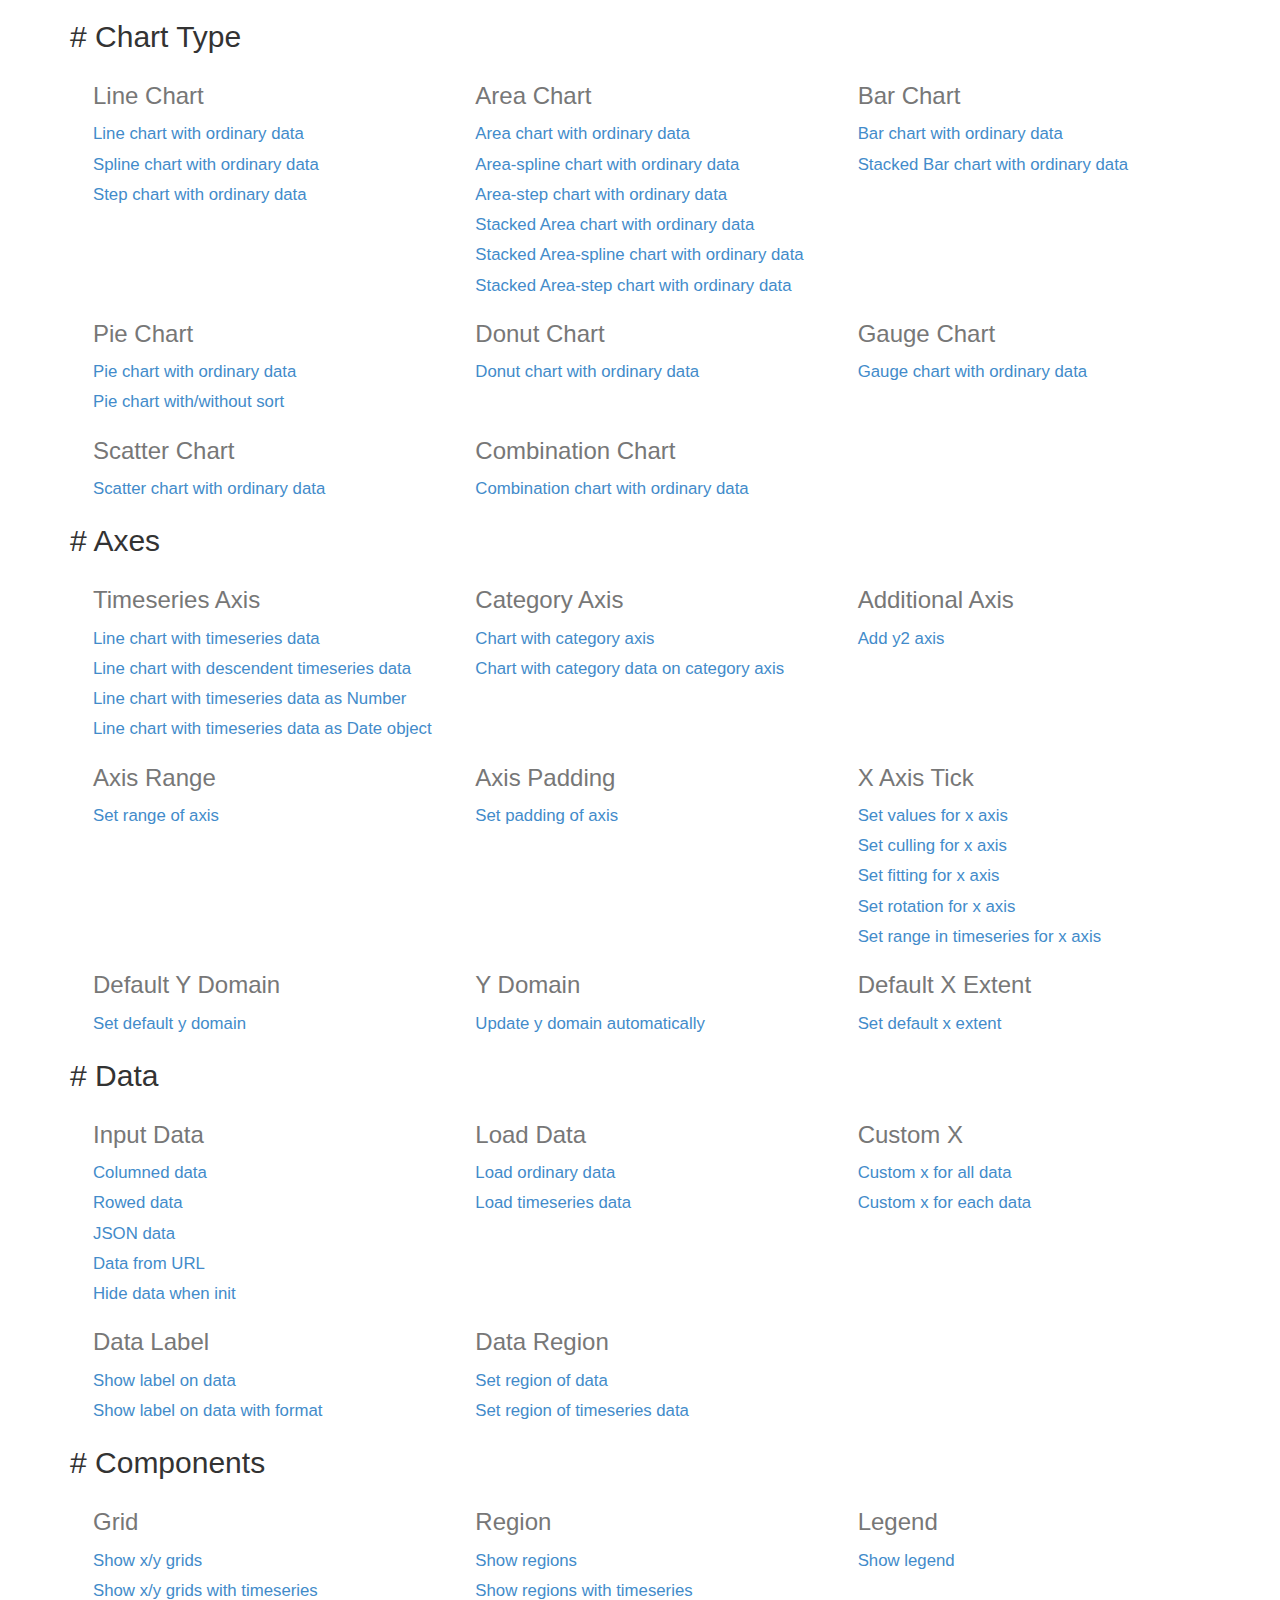
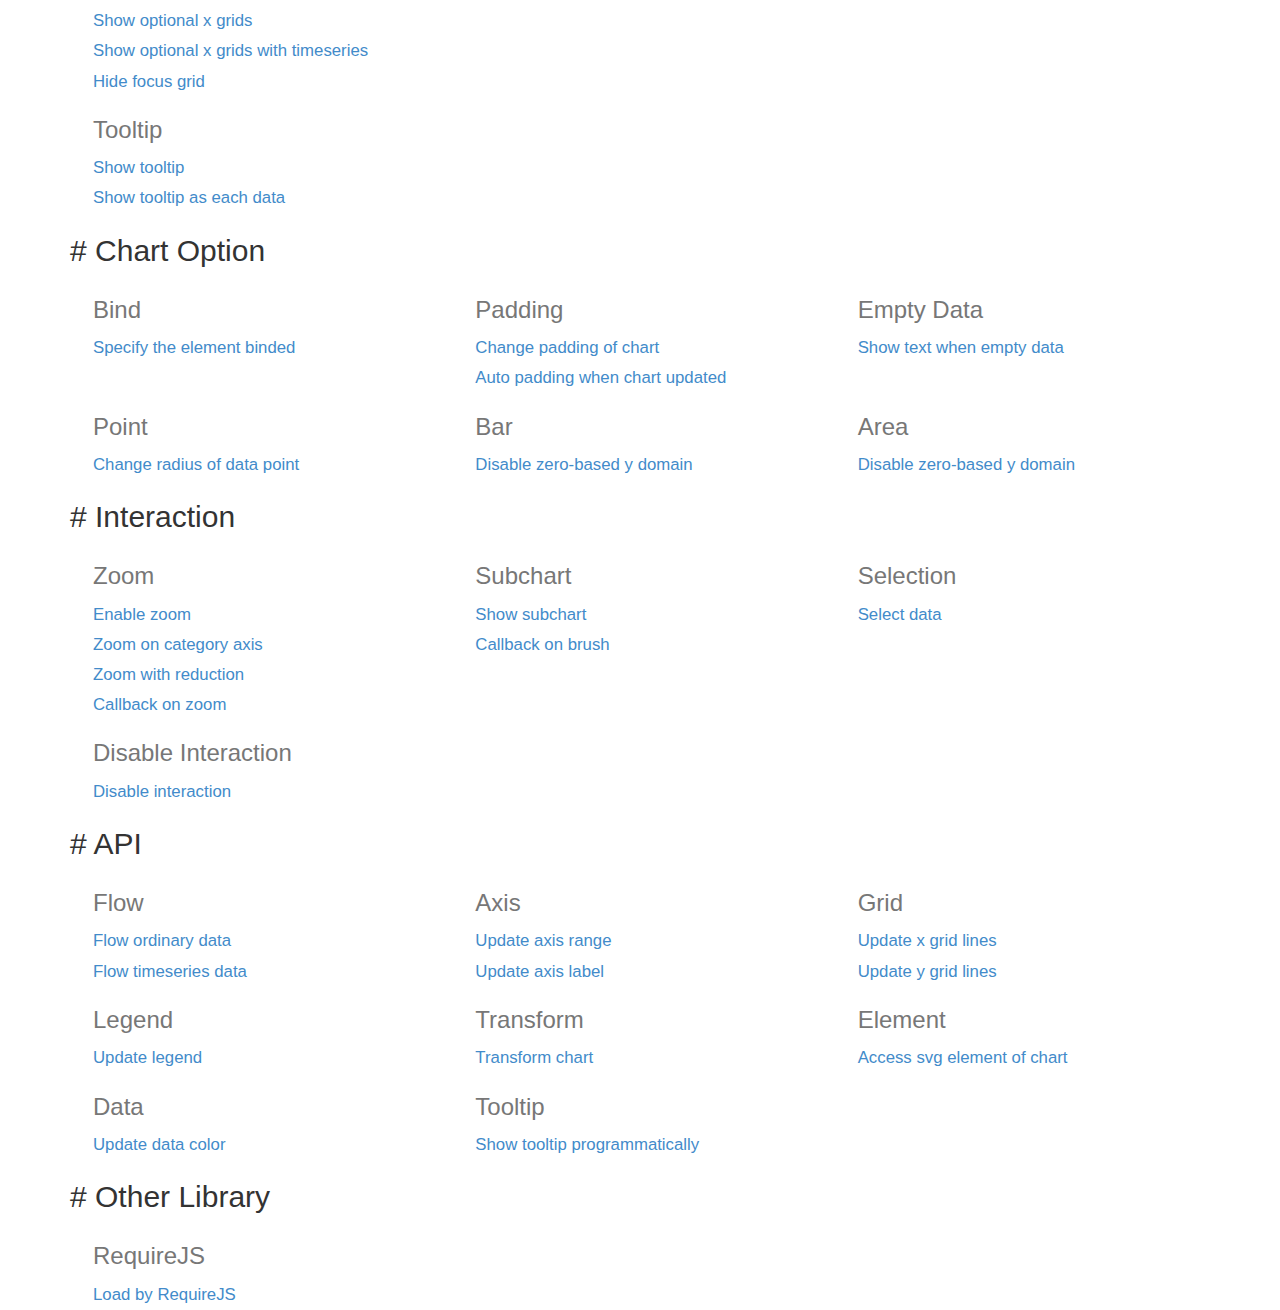
<file: thirdparty/c3/htdocs/index.html>
<html>
  <head>
    <link href="./css/bootstrap.min.css" rel="stylesheet">
    <link href="./css/index.css" rel="stylesheet">
  </head>
  <body>
    <div class="container">
      <div class="section">
        <h2># <span>Chart Type</span></h2>
        <div>
          <div class="row">
            <div class="col-md-4">
              <h3>Line Chart</h3>
              <a href="./samples/simple.html">
                Line chart with ordinary data
              </a>
              <a href="./samples/chart_spline.html">
                Spline chart with ordinary data
              </a>
              <a href="./samples/chart_step.html">
                Step chart with ordinary data
              </a>
            </div>
            <div class="col-md-4">
              <h3>Area Chart</h3>
              <a href="./samples/chart_area.html">
                Area chart with ordinary data
              </a>
              <a href="./samples/chart_area_spline.html">
                Area-spline chart with ordinary data
              </a>
              <a href="./samples/chart_area_step.html">
                Area-step chart with ordinary data
              </a>
              <a href="./samples/chart_area_stacked.html">
                Stacked Area chart with ordinary data
              </a>
              <a href="./samples/chart_area_spline_stacked.html">
                Stacked Area-spline chart with ordinary data
              </a>
              <a href="./samples/chart_area_step_stacked.html">
                Stacked Area-step chart with ordinary data
              </a>
            </div>
            <div class="col-md-4">
              <h3>Bar Chart</h3>
              <a href="./samples/chart_bar.html">
                Bar chart with ordinary data
              </a>
              <a href="./samples/chart_bar_stacked.html">
                Stacked Bar chart with ordinary data
              </a>
            </div>
          </div>
          <div class="row">
            <div class="col-md-4">
              <h3>Pie Chart</h3>
              <a href="./samples/chart_pie.html">
                Pie chart with ordinary data
              </a>
              <a href="./samples/chart_pie_sort.html">
                Pie chart with/without sort
              </a>
            </div>
            <div class="col-md-4">
              <h3>Donut Chart</h3>
              <a href="./samples/chart_donut.html">
                Donut chart with ordinary data
              </a>
            </div>
            <div class="col-md-4">
              <h3>Gauge Chart</h3>
              <a href="./samples/chart_gauge.html">
                Gauge chart with ordinary data
              </a>
            </div>
          </div>
          <div class="row">
            <div class="col-md-4">
              <h3>Scatter Chart</h3>
              <a href="./samples/chart_scatter.html">
                Scatter chart with ordinary data
              </a>
            </div>
            <div class="col-md-4">
              <h3>Combination Chart</h3>
              <a href="./samples/chart_combination.html">
                Combination chart with ordinary data
              </a>
            </div>
          </div>
        </div>
      </div>

      <div class="section">
        <h2># <span>Axes</span></h2>
        <div>
          <div class="row">
            <div class="col-md-4">
              <h3>Timeseries Axis</h3>
              <a href="./samples/timeseries.html">
                Line chart with timeseries data
              </a>
              <a href="./samples/timeseries_descendent.html">
                Line chart with descendent timeseries data
              </a>
              <a href="./samples/timeseries_raw.html">
                Line chart with timeseries data as Number
              </a>
              <a href="./samples/timeseries_date.html">
                Line chart with timeseries data as Date object
              </a>
            </div>
            <div class="col-md-4">
              <h3>Category Axis</h3>
              <a href="./samples/categorized.html">
                Chart with category axis
              </a>
              <a href="./samples/custom_x_categorized.html">
                Chart with category data on category axis
              </a>
            </div>
            <div class="col-md-4">
              <h3>Additional Axis</h3>
              <a href="./samples/axes_y2.html">
                Add y2 axis
              </a>
            </div>
          </div>
          <div class="row">
            <div class="col-md-4">
              <h3>Axis Range</h3>
              <a href="./samples/axes_range.html">
                Set range of axis
              </a>
            </div>
            <div class="col-md-4">
              <h3>Axis Padding</h3>
              <a href="./samples/axes_padding.html">
                Set padding of axis
              </a>
            </div>
            <div class="col-md-4">
              <h3>X Axis Tick</h3>
              <a href="./samples/axes_x_tick_values.html">
                Set values for x axis
              </a>
              <a href="./samples/axes_x_tick_culling.html">
                Set culling for x axis
              </a>
              <a href="./samples/axes_x_tick_fit.html">
                Set fitting for x axis
              </a>
              <a href="./samples/axes_x_tick_rotate.html">
                Set rotation for x axis
              </a>
              <a href="./samples/axes_x_range_timeseries.html">
                Set range in timeseries for x axis
              </a>
            </div>
          </div>
          <div class="row">
            <div class="col-md-4">
              <h3>Default Y Domain</h3>
              <a href="./samples/axes_y_default.html">
                Set default y domain
              </a>
            </div>
            <div class="col-md-4">
              <h3>Y Domain</h3>
              <a href="./samples/domain_y.html">
                Update y domain automatically
              </a>
            </div>
            <div class="col-md-4">
              <h3>Default X Extent</h3>
              <a href="./samples/axes_x_extent.html">
                Set default x extent
              </a>
            </div>
          </div>
        </div>
      </div>

      <div class="section">
        <h2># <span>Data</span></h2>
        <div>
          <div class="row">
            <div class="col-md-4">
              <h3>Input Data</h3>
              <a href="./samples/data_columned.html">
                Columned data
              </a>
              <a href="./samples/data_rowed.html">
                Rowed data
              </a>
              <a href="./samples/data_json.html">
                JSON data
              </a>
              <a href="./samples/data_url.html">
                Data from URL
              </a>
              <a href="./samples/data_hide.html">
                Hide data when init
              </a>
            </div>
            <div class="col-md-4">
              <h3>Load Data</h3>
              <a href="./samples/data_load.html">
                Load ordinary data
              </a>
              <a href="./samples/data_load_timeseries.html">
                Load timeseries data
              </a>
            </div>
            <div class="col-md-4">
              <h3>Custom X</h3>
              <a href="./samples/custom_x_scale.html">
                Custom x for all data
              </a>
              <a href="./samples/custom_xs_scale.html">
                Custom x for each data
              </a>
            </div>
          </div>
          <div class="row">
            <div class="col-md-4">
              <h3>Data Label</h3>
              <a href="./samples/data_label.html">
                Show label on data
              </a>
              <a href="./samples/data_label_format.html">
                Show label on data with format
              </a>
            </div>
            <div class="col-md-4">
              <h3>Data Region</h3>
              <a href="./samples/data_region.html">
                Set region of data
              </a>
              <a href="./samples/data_region_timeseries.html">
                Set region of timeseries data
              </a>
            </div>
          </div>
        </div>
      </div>

      <div class="section">
        <h2># <span>Components</span></h2>
        <div>
          <div class="row">
            <div class="col-md-4">
              <h3>Grid</h3>
              <a href="./samples/grids.html">
                 Show x/y grids
              </a>
              <a href="./samples/grids_timeseries.html">
                 Show x/y grids with timeseries
              </a>
              <a href="./samples/grid_x_lines.html">
                 Show optional x grids
              </a>
              <a href="./samples/grid_x_lines_timeseries.html">
                 Show optional x grids with timeseries
              </a>
              <a href="./samples/grid_focus.html">
                 Hide focus grid
              </a>
            </div>
            <div class="col-md-4">
              <h3>Region</h3>
              <a href="./samples/regions.html">
                 Show regions
              </a>
              <a href="./samples/regions_timeseries.html">
                 Show regions with timeseries
              </a>
            </div>
            <div class="col-md-4">
              <h3>Legend</h3>
              <a href="./samples/legend.html">
                 Show legend
              </a>
            </div>
          </div>
          <div class="row">
            <div class="col-md-4">
              <h3>Tooltip</h3>
              <a href="./samples/tooltip_show.html">
                Show tooltip
              </a>
              <a href="./samples/tooltip_grouped.html">
                Show tooltip as each data
              </a>
            </div>
          </div>
        </div>
      </div>

      <div class="section">
        <h2># <span>Chart Option</span></h2>
        <div>
          <div class="row">
            <div class="col-md-4">
              <h3>Bind</h3>
              <a href="./samples/bindto.html">
                Specify the element binded
              </a>
            </div>
            <div class="col-md-4">
              <h3>Padding</h3>
              <a href="./samples/padding.html">
                Change padding of chart
              </a>
              <a href="./samples/padding_update.html">
                Auto padding when chart updated
              </a>
            </div>
            <div class="col-md-4">
              <h3>Empty Data</h3>
              <a href="./samples/emptydata.html">
                Show text when empty data
              </a>
            </div>
          </div>
          <div class="row">
            <div class="col-md-4">
              <h3>Point</h3>
              <a href="./samples/point_r.html">
                Change radius of data point
              </a>
            </div>
            <div class="col-md-4">
              <h3>Bar</h3>
              <a href="./samples/bar_zerobased.html">
                Disable zero-based y domain
              </a>
            </div>
            <div class="col-md-4">
              <h3>Area</h3>
              <a href="./samples/area_zerobased.html">
                Disable zero-based y domain
              </a>
            </div>
          </div>
        </div>
      </div>

      <div class="section">
        <h2># <span>Interaction</span></h2>
        <div>
          <div class="row">
            <div class="col-md-4">
              <h3>Zoom</h3>
              <a href="./samples/zoom.html">
                Enable zoom
              </a>
              <a href="./samples/zoom.html">
                Zoom on category axis
              </a>
              <a href="./samples/zoom_reduction.html">
                Zoom with reduction
              </a>
              <a href="./samples/zoom_onzoom.html">
                Callback on zoom
              </a>
            </div>
            <div class="col-md-4">
              <h3>Subchart</h3>
              <a href="./samples/subchart.html">
                Show subchart
              </a>
              <a href="./samples/subchart_onbrush.html">
                Callback on brush
              </a>
            </div>
            <div class="col-md-4">
              <h3>Selection</h3>
              <a href="./samples/selection.html">
                Select data
              </a>
            </div>
          </div>
          <div class="row">
            <div class="col-md-4">
              <h3>Disable Interaction</h3>
              <a href="./samples/interaction_enabled.html">
                Disable interaction
              </a>
            </div>
          </div>
        </div>
      </div>

      <div class="section">
        <h2># <span>API</span></h2>
        <div>
          <div class="row">
            <div class="col-md-4">
              <h3>Flow</h3>
              <a href="./samples/api_flow.html">
                Flow ordinary data
              </a>
              <a href="./samples/api_flow_timeseries.html">
                Flow timeseries data
              </a>
            </div>
            <div class="col-md-4">
              <h3>Axis</h3>
              <a href="./samples/api_axis_range.html">
                Update axis range
              </a>
              <a href="./samples/api_axis_label.html">
                Update axis label
              </a>
            </div>
            <div class="col-md-4">
              <h3>Grid</h3>
              <a href="./samples/api_xgrid_lines.html">
                Update x grid lines
              </a>
              <a href="./samples/api_ygrid_lines.html">
                Update y grid lines
              </a>
            </div>
          </div>
          <div class="row">
            <div class="col-md-4">
              <h3>Legend</h3>
              <a href="./samples/api_legend.html">
                Update legend
              </a>
            </div>
            <div class="col-md-4">
              <h3>Transform</h3>
              <a href="./samples/api_transform.html">
                Transform chart
              </a>
            </div>
            <div class="col-md-4">
              <h3>Element</h3>
              <a href="./samples/element.html">
                Access svg element of chart
              </a>
            </div>
          </div>
          <div class="row">
            <div class="col-md-4">
              <h3>Data</h3>
              <a href="./samples/api_data_colors.html">
                Update data color
              </a>
            </div>
            <div class="col-md-4">
              <h3>Tooltip</h3>
              <a href="./samples/api_tooltip_show.html">
                Show tooltip programmatically
              </a>
            </div>
          </div>
        </div>
      </div>

      <div class="section">
        <h2># <span>Other Library</span></h2>
        <div>
          <div class="row">
            <div class="col-md-4">
              <h3>RequireJS</h3>
              <a href="./samples/requirejs.html">
                Load by RequireJS
              </a>
            </div>
          </div>
        </div>
      </div>

    </div>
  </body>
</html>
</file>
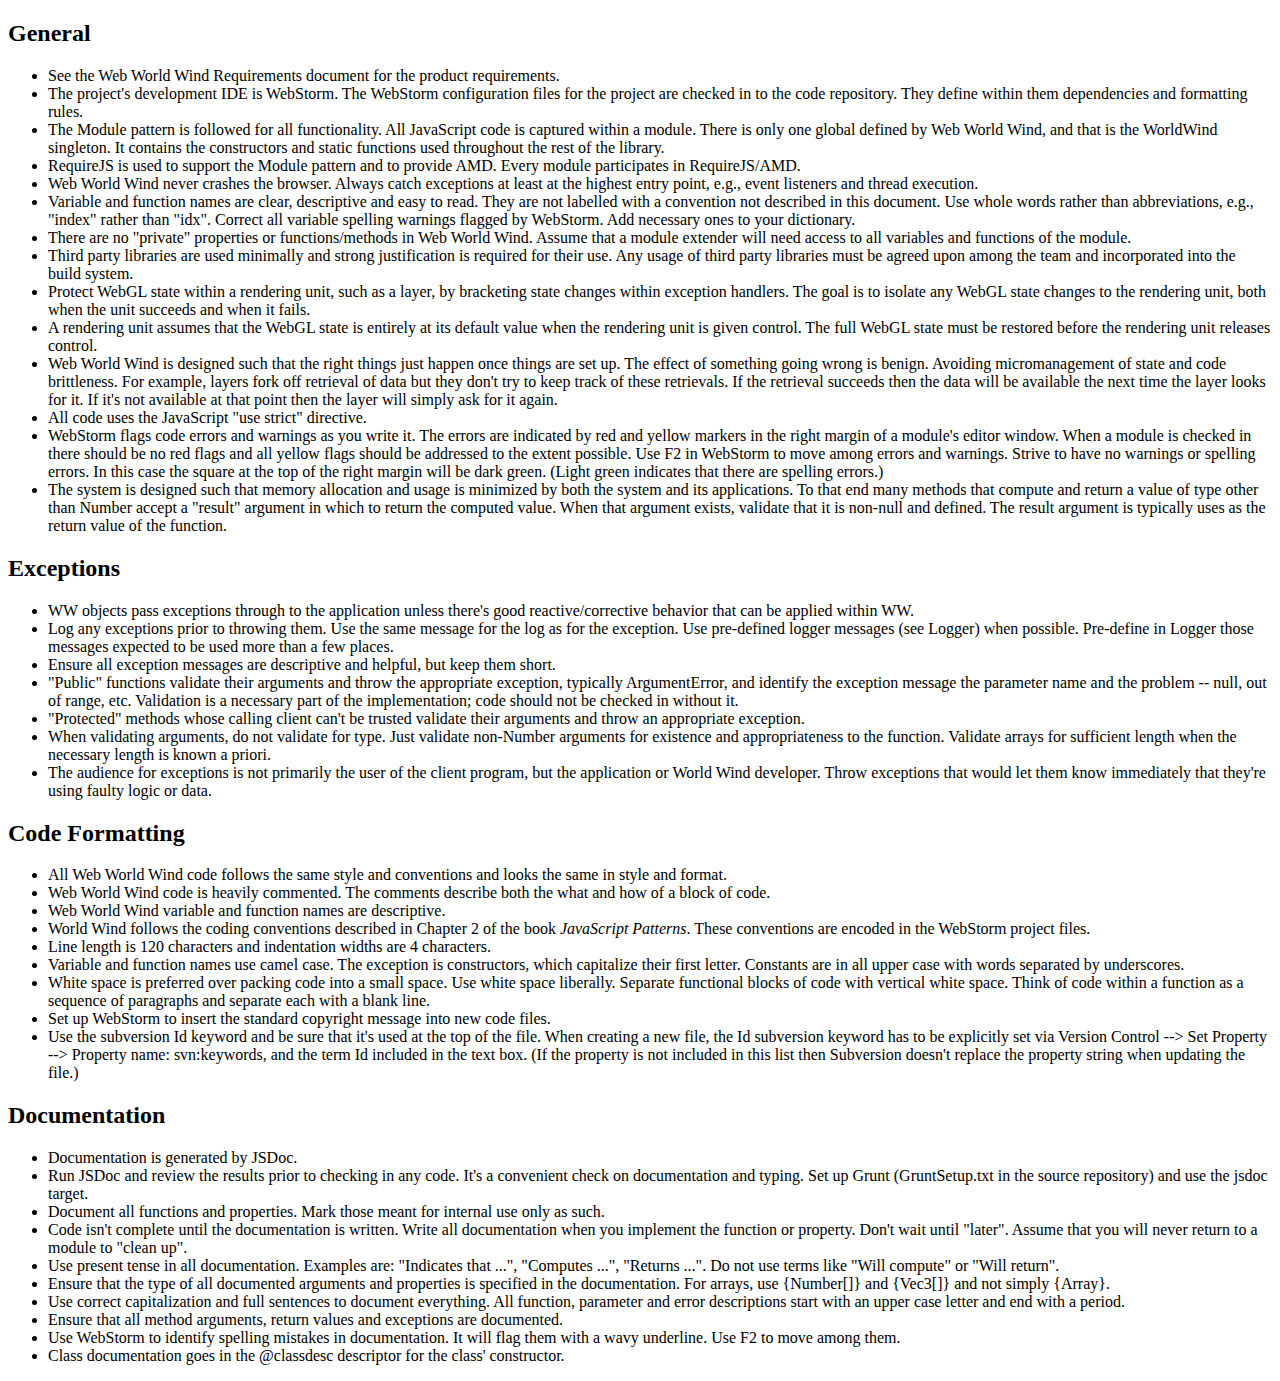
<file: WebWorldWindDesignAndCodingGuidelines.html>
<!DOCTYPE html><!--
  ~ Copyright (C) 2014 United States Government as represented by the Administrator of the
  ~ National Aeronautics and Space Administration. All Rights Reserved.
  -->
<!--$Id: WebWorldWindDesignAndCodingGuidelines.html 3127 2015-05-29 16:32:21Z tgaskins $-->
<html>
<head lang="en">
    <meta charset="UTF-8">
    <title>Web World Wind Design and Coding Guidelines</title>
</head>
<body>
<h2>General</h2>
<ul>
    <li>
        See the Web World Wind Requirements document for the product requirements.
    </li>
    <li>
        The project's development IDE is WebStorm. The WebStorm configuration files for the project are checked in to
        the code repository. They define within them dependencies and formatting rules.
    </li>
    <li>
        The Module pattern is followed for all functionality. All JavaScript code is captured within a module. There is
        only one global defined by Web World Wind, and that is the WorldWind singleton. It contains the constructors and
        static functions used throughout the rest of the library.
    </li>
    <li>
        RequireJS is used to support the Module pattern and to provide AMD. Every module participates in RequireJS/AMD.
    </li>
    <li>
        Web World Wind never crashes the browser. Always catch exceptions at least at the highest entry point, e.g.,
        event listeners and thread execution.
    </li>
    <li>
        Variable and function names are clear, descriptive and easy to read. They are not labelled with a convention not
        described in this document. Use whole words rather than abbreviations, e.g., "index" rather than "idx". Correct
        all variable spelling warnings flagged by WebStorm. Add necessary ones to your dictionary.
    </li>
    <li>
        There are no "private" properties or functions/methods in Web World Wind. Assume that a module extender will
        need access to all variables and functions of the module.
    </li>
    <li>
        Third party libraries are used minimally and strong justification is required for their use. Any usage of third
        party libraries must be agreed upon among the team and incorporated into the build system.
    </li>
    <li>
        Protect WebGL state within a rendering unit, such as a layer, by bracketing state changes within exception
        handlers. The goal is to isolate any WebGL state changes to the rendering unit, both when the unit succeeds and
        when it fails.
    </li>
    <li>
        A rendering unit assumes that the WebGL state is entirely at its default value when the rendering unit is given
        control. The full WebGL state must be restored before the rendering unit releases control.
    </li>
    <li>
        Web World Wind is designed such that the right things just happen once things are set up. The effect of
        something going wrong is benign. Avoiding micromanagement of state and code brittleness. For example, layers
        fork off retrieval of data but they don't try to keep track of these retrievals. If the retrieval succeeds then
        the data will be available the next time the layer looks for it. If it's not available at that point then the
        layer will simply ask for it again.
    </li>
    <li>
        All code uses the JavaScript "use strict" directive.
    </li>
    <li>
        WebStorm flags code errors and warnings as you write it. The errors are indicated by red and yellow markers in
        the right margin of a module's editor window. When a module is checked in there should be no red flags and all
        yellow flags should be addressed to the extent possible. Use F2 in WebStorm to move among errors and warnings.
        Strive to have no warnings or spelling errors. In this case the square at the top of the right margin will be
        dark green. (Light green indicates that there are spelling errors.)
    </li>
    <li>
        The system is designed such that memory allocation and usage is minimized by both the system and its
        applications. To that end many methods that compute and return a value of type other than Number accept a
        "result" argument in which to return the computed value. When that argument exists, validate that it is non-null
        and defined. The result argument is typically uses as the return value of the function.
    </li>
</ul>

<h2>Exceptions</h2>
<ul>
    <li>
        WW objects pass exceptions through to the application unless there's good
        reactive/corrective behavior that can be applied within WW.
    </li>
    <li>
        Log any exceptions prior to throwing them. Use the same message for the log as for the exception. Use
        pre-defined logger messages (see Logger) when possible. Pre-define in Logger those messages expected to be used
        more than a few places.
    </li>
    <li>
        Ensure all exception messages are descriptive and helpful, but keep them short.
    </li>
    <li>
        "Public" functions validate their arguments and throw the appropriate exception, typically ArgumentError,
        and identify the exception message the parameter name and the problem -- null, out of range, etc. Validation
        is a necessary part of the implementation; code should not be checked in without it.
    </li>
    <li>
        "Protected" methods whose calling client can't be trusted validate their arguments and throw an appropriate
        exception.
    </li>
    <li>
        When validating arguments, do not validate for type. Just validate non-Number arguments for existence and
        appropriateness to the function. Validate arrays for sufficient length when the necessary length is known
        a priori.
    </li>
    <li>
        The audience for exceptions is not primarily the user of the client program, but the application or World Wind
        developer. Throw exceptions that would let them know immediately that they're using faulty logic or data.
    </li>
</ul>

<h2>Code Formatting</h2>
<ul>
    <li>
        All Web World Wind code follows the same style and conventions and looks the same in style and format.
    </li>
    <li>
        Web World Wind code is heavily commented. The comments describe both the what and how of a block of code.
    </li>
    <li>
        Web World Wind variable and function names are descriptive.
    </li>
    <li>
        World Wind follows the coding conventions described in Chapter 2 of the book <em>JavaScript Patterns</em>. These
        conventions are encoded in the WebStorm project files.
    </li>
    <li>
        Line length is 120 characters and indentation widths are 4 characters.
    </li>
    <li>
        Variable and function names use camel case. The exception is constructors, which capitalize their first letter.
        Constants are in all upper case with words separated by underscores.
    </li>
    <li>
        White space is preferred over packing code into a small space. Use white space liberally. Separate functional
        blocks of code with vertical white space. Think of code within a function as a sequence of paragraphs and
        separate each with a blank line.
    </li>
    <li>
        Set up WebStorm to insert the standard copyright message into new code files.
    <li>
        Use the subversion Id keyword and be sure that it's used at the top of the file. When creating a new file, the
        Id subversion keyword has to be explicitly set via Version Control --> Set Property --> Property name:
        svn:keywords, and the term Id included in the text box. (If the property is not included in this list then
        Subversion doesn't replace the property string when updating the file.)
    </li>

</ul>

<h2>Documentation</h2>

<ul>
    <li>
        Documentation is generated by JSDoc.
    </li>
    <li>
        Run JSDoc and review the results prior to checking in any code. It's a convenient check on documentation and
        typing. Set up Grunt (GruntSetup.txt in the source repository) and use the jsdoc target.
    </li>
    <li>
        Document all functions and properties. Mark those meant for internal use only as such.
    </li>
    <li>
        Code isn't complete until the documentation is written. Write all documentation when you implement the function
        or property. Don't wait until "later". Assume that you will never return to a module to "clean up".
    </li>
    <li>
        Use present tense in all documentation. Examples are: "Indicates that ...", "Computes ...", "Returns ...". Do
        not use terms like "Will compute" or "Will return".
    </li>
    <li>
        Ensure that the type of all documented arguments and properties is specified in the documentation. For arrays,
        use {Number[]} and {Vec3[]} and not simply {Array}.
    </li>
    <li>
        Use correct capitalization and full sentences to document everything. All function, parameter and error
        descriptions start with an upper case letter and end with a period.
    </li>
    <li>
        Ensure that all method arguments, return values and exceptions are documented.
    </li>
    <li>
        Use WebStorm to identify spelling mistakes in documentation. It will flag them with a wavy underline. Use F2 to
        move among them.
    </li>
    <li>
        Class documentation goes in the @classdesc descriptor for the class' constructor.
    </li>
</ul>

</body>
</html>
</file>
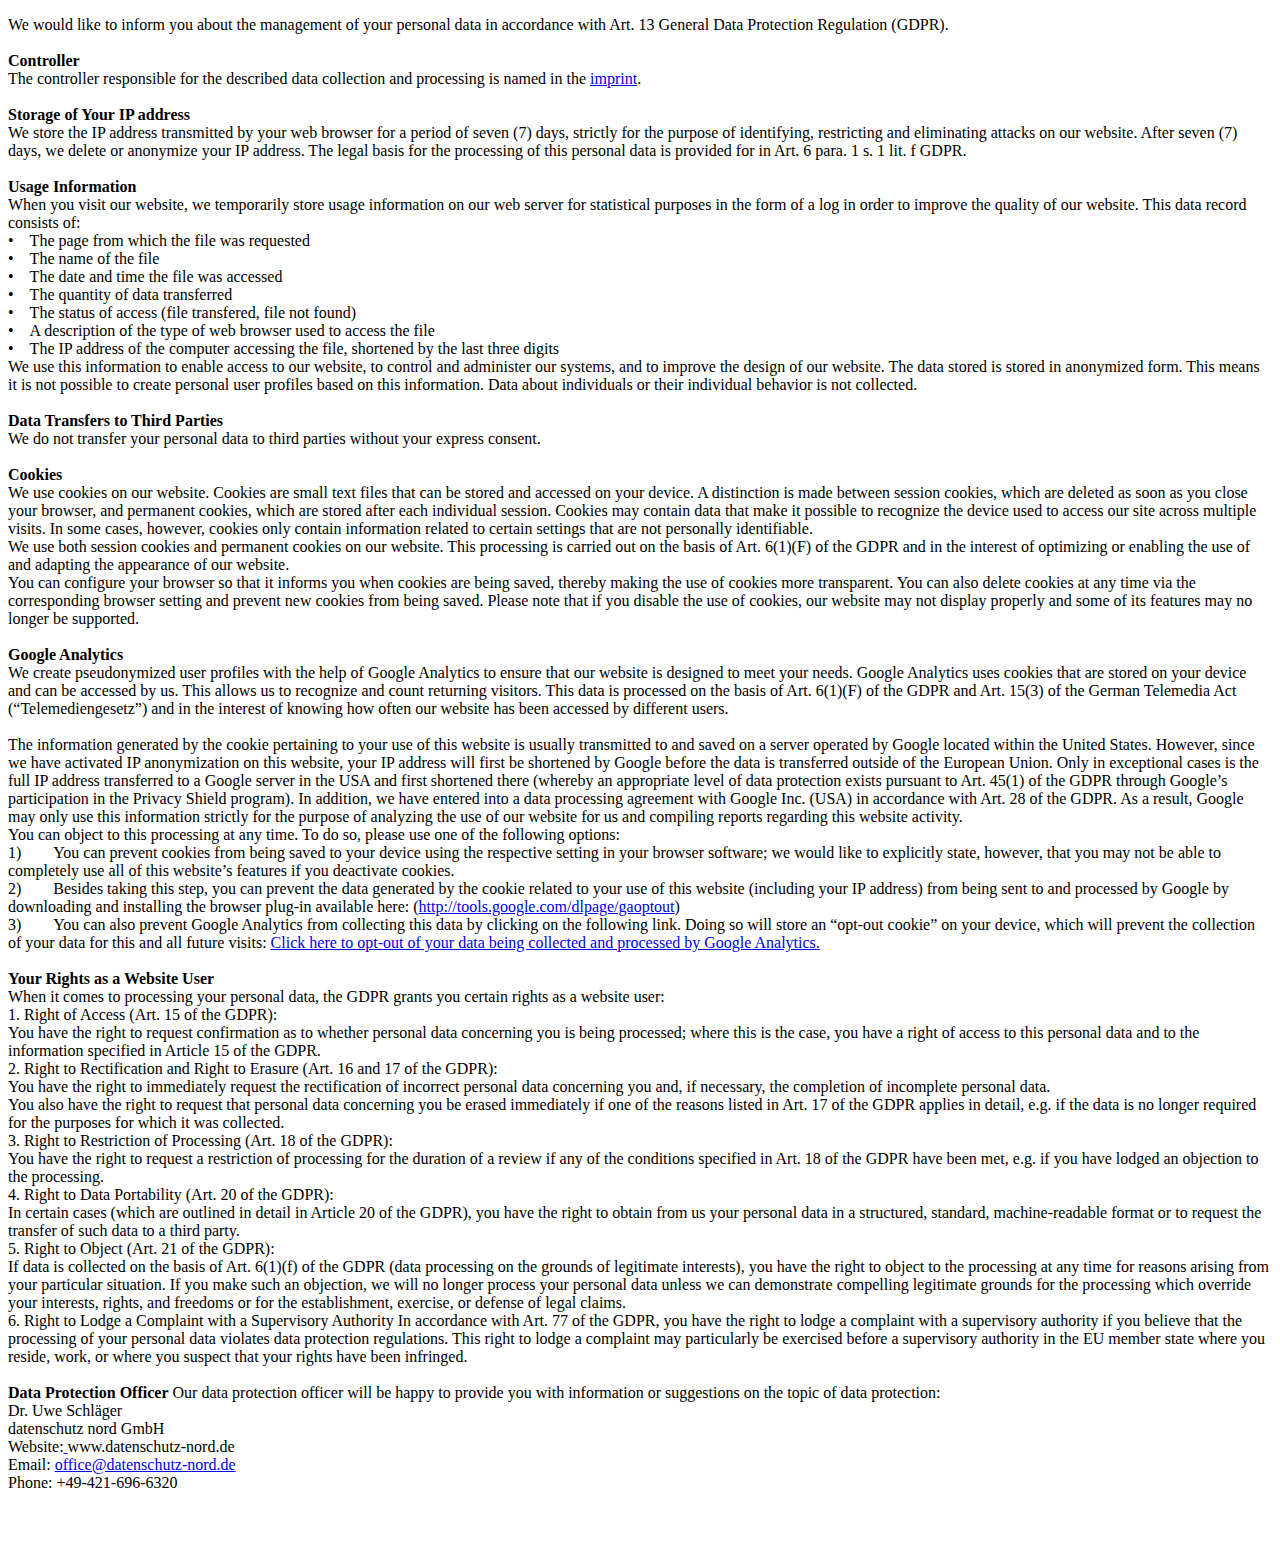
<file: data/privacy.html>
<!doctype html>
<html>
<head>
<title></title>
</head>
<body>

<p id="english">
We would like to inform you about the management of your personal data in accordance with Art. 13 
General Data Protection Regulation (GDPR).<br /><br />
<strong>Controller</strong><br />
The controller responsible for the described data collection and processing is named in the <a href="https://www.jacobs-university.de/impressum">imprint</a>.<br /><br />
<strong>Storage of Your IP address</strong><br />
We store the IP address transmitted by your web browser for a period of seven (7) days, strictly for the purpose of identifying, 
restricting and eliminating attacks on our website. After seven (7) days, we delete or anonymize your IP address. 
The legal basis for the processing of this personal data is provided for in Art. 6 para. 1 s. 1 lit. f GDPR.<br /><br />
<strong>Usage Information</strong><br />
When you visit our website, we temporarily store usage information on our web server for statistical purposes 
in the form of a log in order to improve the quality of our website. This data record consists of:<br />
• &nbsp; &nbsp;The page from which the file was requested<br />
• &nbsp; &nbsp;The name of the file<br />
• &nbsp; &nbsp;The date and time the file was accessed<br />
• &nbsp; &nbsp;The quantity of data transferred<br />
• &nbsp; &nbsp;The status of access (file transfered, file not found)<br />
• &nbsp; &nbsp;A description of the type of web browser used to access the file<br />
• &nbsp; &nbsp;The IP address of the computer accessing the file, shortened by the last three digits<br />
We use this information to enable access to our website, to control and administer our systems, and to improve the design of our website. 
The data stored is stored in anonymized form. This means it is not possible to create personal user profiles based on this information. 
Data about individuals or their individual behavior is not collected.<br /><br />
<strong>Data Transfers to Third Parties</strong><br />
We do not transfer your personal data to third parties without your express consent.<br /><br />
<strong>Cookies</strong><br>
We use cookies on our website. Cookies are small text files that can be stored and accessed on your device. 
A distinction is made between session cookies, which are deleted as soon as you close your browser, 
and permanent cookies, which are stored after each individual session. 
Cookies may contain data that make it possible to recognize the device used to access our site across multiple visits. 
In some cases, however, cookies only contain information related to certain settings that are not personally identifiable.<br>
We use both session cookies and permanent cookies on our website. 
This processing is carried out on the basis of Art. 6(1)(F) of the GDPR and in the interest of optimizing or enabling the use of 
and adapting the appearance of our website.<br>You can configure your browser so that it informs you when cookies are being saved, 
thereby making the use of cookies more transparent. You can also delete cookies at any time via the corresponding browser setting 
and prevent new cookies from being saved. Please note that if you disable the use of cookies, our website may not display properly 
and some of its features may no longer be supported.<br><br>
<strong>Google Analytics</strong><br>
We create pseudonymized user profiles with the help of Google Analytics to ensure that our website is designed to meet your needs. 
Google Analytics uses cookies that are stored on your device and can be accessed by us. 
This allows us to recognize and count returning visitors. 
This data is processed on the basis of Art. 6(1)(F) of the GDPR and Art. 15(3) of the German Telemedia Act (“Telemediengesetz”) 
and in the interest of knowing how often our website has been accessed by different users.<br><br>
The information generated by the cookie pertaining to your use of this website is usually transmitted to and saved on a server 
operated by Google located within the United States. However, since we have activated IP anonymization on this website, 
your IP address will first be shortened by Google before the data is transferred outside of the European Union. 
Only in exceptional cases is the full IP address transferred to a Google server in the USA and first shortened there 
(whereby an appropriate level of data protection exists pursuant to Art. 45(1) of the GDPR through Google’s participation 
in the Privacy Shield program). In addition, we have entered into a data processing agreement with Google Inc. (USA) in accordance 
with Art. 28 of the GDPR. As a result, Google may only use this information strictly for the purpose of analyzing the use of our 
website for us and compiling reports regarding this website activity.<br>
You can object to this processing at any time. To do so, please use one of the following options:<br>
1) &nbsp; &nbsp; &nbsp; &nbsp;You can prevent cookies from being saved to your device using the respective 
setting in your browser software; we would like to explicitly state, however, that you may not be able to 
completely use all of this website’s features if you deactivate cookies.<br>
2) &nbsp; &nbsp; &nbsp; &nbsp;Besides taking this step, you can prevent the data generated by the cookie related to your 
use of this website (including your IP address) from being sent to and processed by Google by downloading and installing 
the browser plug-in available here: (<a href="http://tools.google.com/dlpage/gaoptout?hl=de" class="ext" target="_blank" rel="noopener noreferrer">http://tools.google.com/dlpage/gaoptout<span class="ext" aria-label="(link is external)"></span></a>)<br>
3) &nbsp; &nbsp; &nbsp; &nbsp;You can also prevent Google Analytics from collecting this data by clicking on the following link. 
Doing so will store an “opt-out cookie” on your device, which will prevent the collection of your data for this and all future visits:
<a href="javascript:gaOptout()"> Click here to opt-out of your data being collected and processed by Google Analytics.</a><br><br>
<strong>Your Rights as a Website User</strong><br>
When it comes to processing your personal data, the GDPR grants you certain rights as a website user:<br>
1. Right of Access (Art. 15 of the GDPR):<br>
You have the right to request confirmation as to whether personal data concerning you is being processed; where this is the case, you have a right of access to this personal data and to the information specified in Article 15 of the GDPR.<br>
2. Right to Rectification and Right to Erasure (Art. 16 and 17 of the GDPR):<br>
You have the right to immediately request the rectification of incorrect personal data concerning you and, if necessary, 
the completion of incomplete personal data.<br>
You also have the right to request that personal data concerning you be erased immediately if one of the reasons listed in 
Art. 17 of the GDPR applies in detail, e.g. if the data is no longer required for the purposes for which it was collected.<br>
3. Right to Restriction of Processing (Art. 18 of the GDPR):<br>
You have the right to request a restriction of processing for the duration of a review if any of the conditions specified 
in Art. 18 of the GDPR have been met, e.g. if you have lodged an objection to the processing.<br>
4. Right to Data Portability (Art. 20 of the GDPR):<br>
In certain cases (which are outlined in detail in Article 20 of the GDPR), you have the right to obtain from us your personal 
data in a structured, standard, machine-readable format or to request the transfer of such data to a third party. &nbsp;<br>
5. Right to Object (Art. 21 of the GDPR):<br>
If data is collected on the basis of Art. 6(1)(f) of the GDPR (data processing on the grounds of legitimate interests), 
you have the right to object to the processing at any time for reasons arising from your particular situation. 
If you make such an objection, we will no longer process your personal data unless we can demonstrate compelling 
legitimate grounds for the processing which override your interests, rights, and freedoms or for the establishment, 
exercise, or defense of legal claims.<br>
6. Right to Lodge a Complaint with a Supervisory Authority In accordance with Art. 77 of the GDPR, you have the right 
to lodge a complaint with a supervisory authority if you believe that the processing of your personal data violates 
data protection regulations. This right to lodge a complaint may particularly be exercised before a supervisory authority 
in the EU member state where you reside, work, or where you suspect that your rights have been infringed.<br><br>
<strong>Data Protection Officer</strong>
Our data protection officer will be happy to provide you with information or suggestions on the topic of data protection:<br>
Dr. Uwe Schläger<br>datenschutz <span>nord</span> GmbH<br>Website:<a href="http://www.datenschutz-nord.de" target="_blank" class="ext" rel="noopener noreferrer"> <span class="ext" aria-label="(link is external)"></span></a><a>www.datenschutz-nord.de</a><br>Email: <a href="mailto:office@datenschutz-nord.de" class="spamspan mailto">office@datenschutz-nord.de<span class="mailto" aria-label="(link sends e-mail)"></span></a><br>Phone: +49-421-696-6320<br><br>&nbsp;</p>
</p>
</body>
</html>
</file>
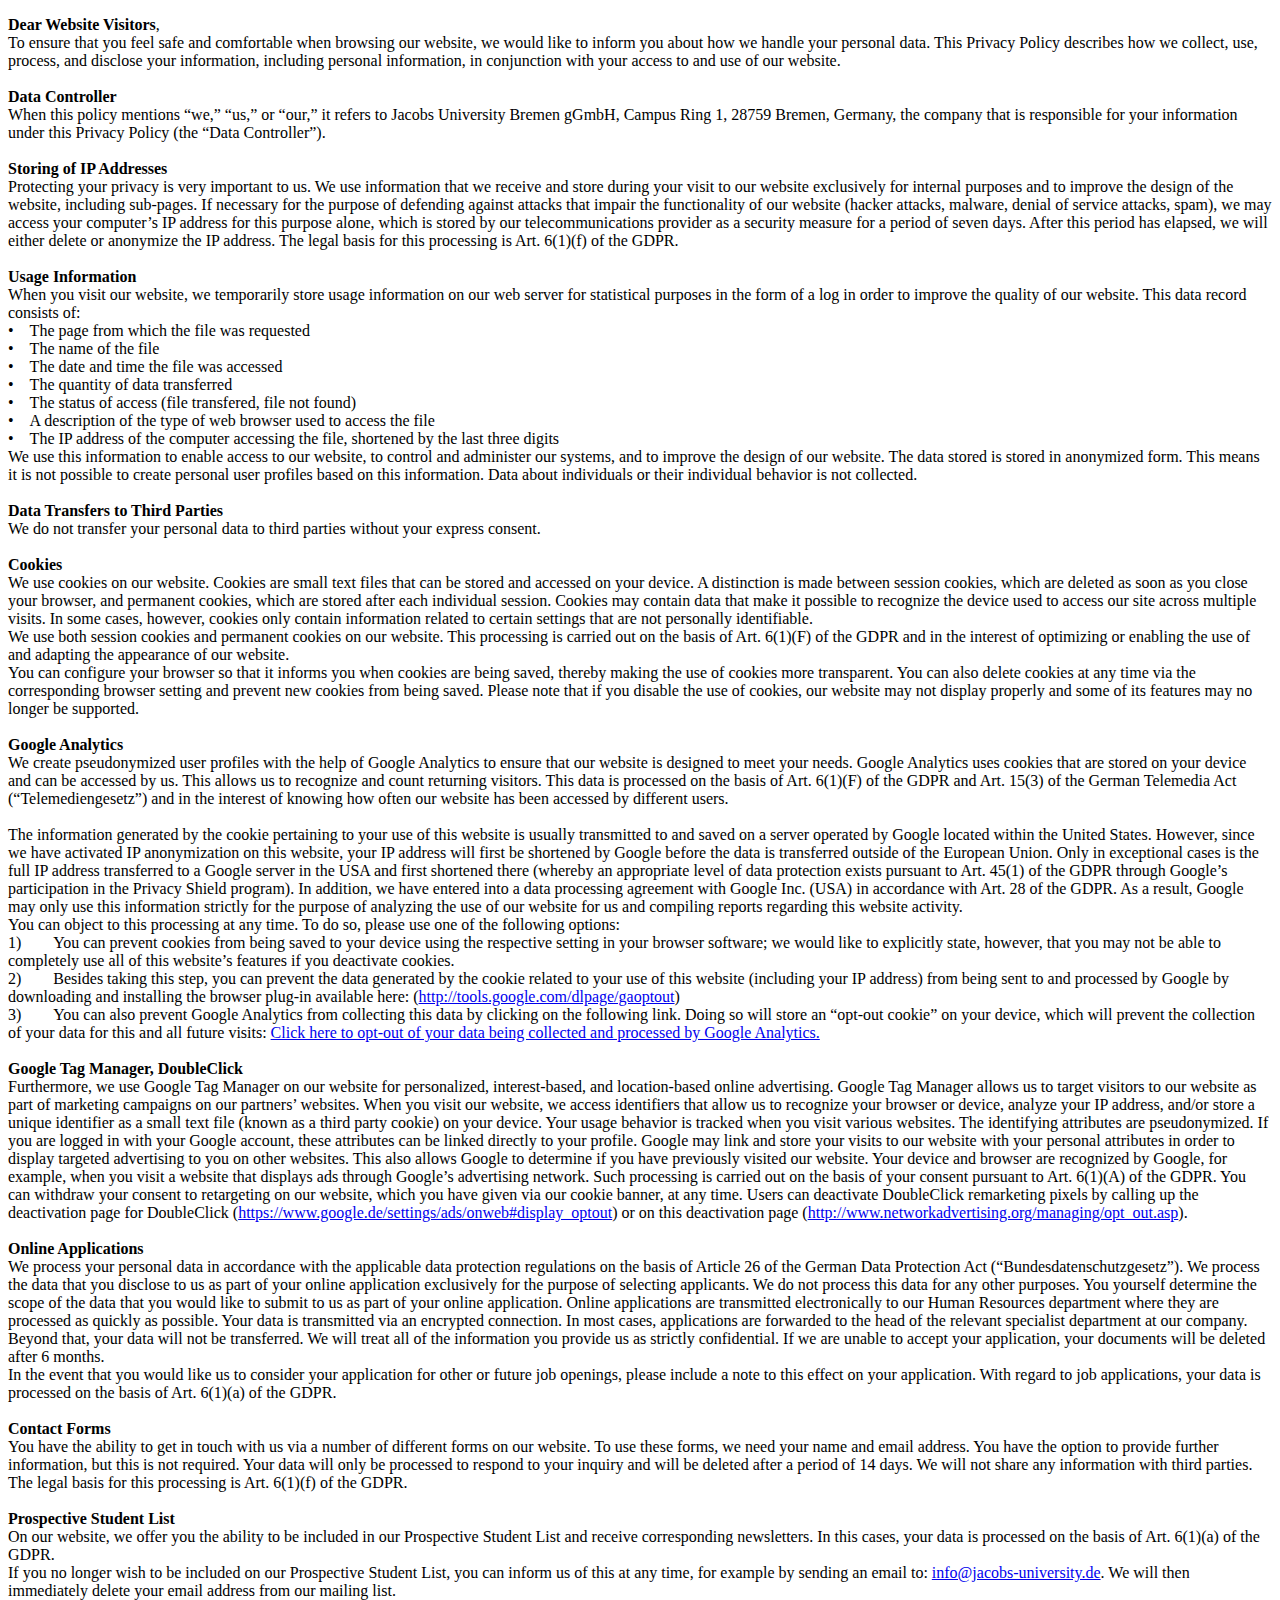
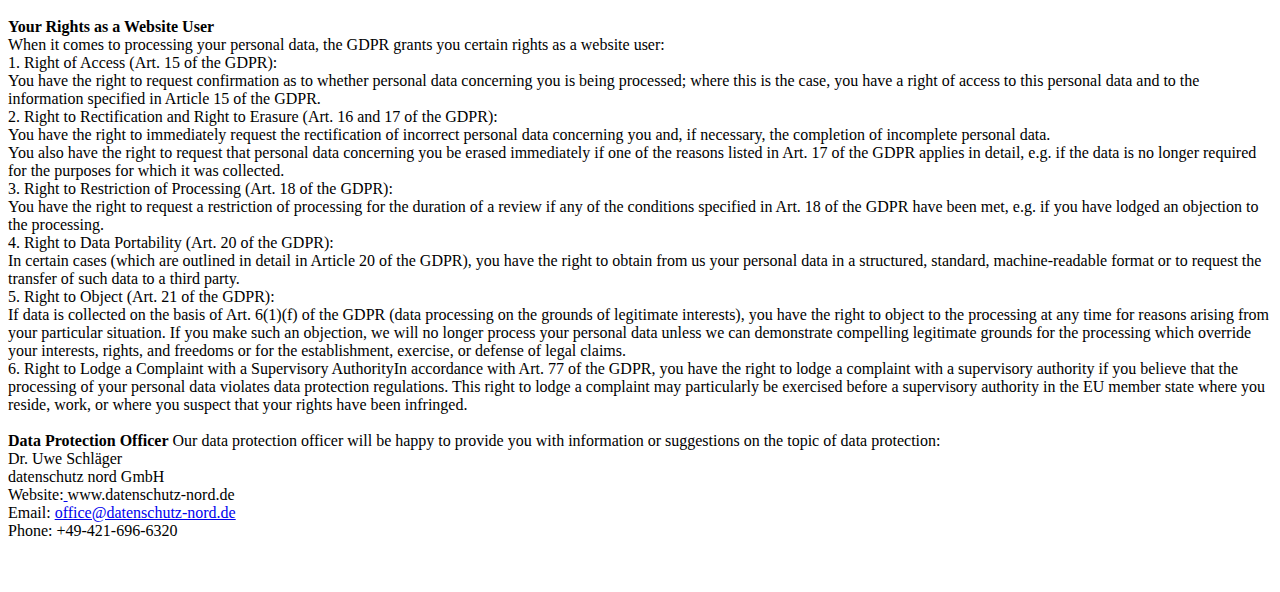
<file: html/data/privacy/privacy.html>
<!doctype html>
<html>
<head>
<title></title>
</head>
<body>
<p id="english"><strong>Dear Website Visitors</strong>,<br>
To ensure that you feel safe and comfortable when browsing our website, we would like to inform you about how we handle your personal data.
This Privacy Policy describes how we collect, use, process, and disclose your information, including personal information, in
conjunction with your access to and use of our website.<br><br>
<strong>Data</strong> <strong>Controller</strong><br>
When this policy mentions “we,” “us,” or “our,” it refers to Jacobs University Bremen gGmbH, Campus Ring 1,
28759 Bremen, Germany, the company that is responsible for your information under this Privacy Policy (the “Data Controller”).<br><br>
<strong>Storing of IP Addresses</strong><br>
Protecting your privacy is very important to us. We use information that we receive and store during your visit
to our website exclusively for internal purposes and to improve the design of the website, including sub-pages.
If necessary for the purpose of defending against attacks that impair the functionality of our website
(hacker attacks, malware, denial of service attacks, spam), we may access your computer’s IP address for this purpose alone,
which is stored by our telecommunications provider as a security measure for a period of seven days.
After this period has elapsed, we will either delete or anonymize the IP address.
The legal basis for this processing is Art. 6(1)(f) of the GDPR.<br><br>
<strong>Usage Information</strong><br>
When you visit our website, we temporarily store usage information on our web server for statistical purposes
in the form of a log in order to improve the quality of our website. This data record consists of:<br>
• &nbsp; &nbsp;The page from which the file was requested<br>
• &nbsp; &nbsp;The name of the file<br>
• &nbsp; &nbsp;The date and time the file was accessed<br>
• &nbsp; &nbsp;The quantity of data transferred<br>
• &nbsp; &nbsp;The status of access (file transfered, file not found)<br>
• &nbsp; &nbsp;A description of the type of web browser used to access the file<br>
• &nbsp; &nbsp;The IP address of the computer accessing the file, shortened by the last three digits<br>
We use this information to enable access to our website, to control and administer our systems, and to improve the design of our website.
The data stored is stored in anonymized form. This means it is not possible to create personal user profiles based on this information.
Data about individuals or their individual behavior is not collected.<br><br>
<strong>Data Transfers to Third Parties</strong><br>
We do not transfer your personal data to third parties without your express consent.<br><br>
<strong>Cookies</strong><br>
We use cookies on our website. Cookies are small text files that can be stored and accessed on your device.
A distinction is made between session cookies, which are deleted as soon as you close your browser,
and permanent cookies, which are stored after each individual session.
Cookies may contain data that make it possible to recognize the device used to access our site across multiple visits.
In some cases, however, cookies only contain information related to certain settings that are not personally identifiable.<br>
We use both session cookies and permanent cookies on our website.
This processing is carried out on the basis of Art. 6(1)(F) of the GDPR and in the interest of optimizing or enabling the use of
and adapting the appearance of our website.<br>You can configure your browser so that it informs you when cookies are being saved,
thereby making the use of cookies more transparent. You can also delete cookies at any time via the corresponding browser setting
and prevent new cookies from being saved. Please note that if you disable the use of cookies, our website may not display properly
and some of its features may no longer be supported.<br><br>
<strong>Google Analytics</strong><br>
We create pseudonymized user profiles with the help of Google Analytics to ensure that our website is designed to meet your needs.
Google Analytics uses cookies that are stored on your device and can be accessed by us.
This allows us to recognize and count returning visitors.
This data is processed on the basis of Art. 6(1)(F) of the GDPR and Art. 15(3) of the German Telemedia Act (“Telemediengesetz”)
and in the interest of knowing how often our website has been accessed by different users.<br><br>
The information generated by the cookie pertaining to your use of this website is usually transmitted to and saved on a server
operated by Google located within the United States. However, since we have activated IP anonymization on this website,
your IP address will first be shortened by Google before the data is transferred outside of the European Union.
Only in exceptional cases is the full IP address transferred to a Google server in the USA and first shortened there
(whereby an appropriate level of data protection exists pursuant to Art. 45(1) of the GDPR through Google’s participation
in the Privacy Shield program). In addition, we have entered into a data processing agreement with Google Inc. (USA) in accordance
with Art. 28 of the GDPR. As a result, Google may only use this information strictly for the purpose of analyzing the use of our
website for us and compiling reports regarding this website activity.<br>
You can object to this processing at any time. To do so, please use one of the following options:<br>
1) &nbsp; &nbsp; &nbsp; &nbsp;You can prevent cookies from being saved to your device using the respective
setting in your browser software; we would like to explicitly state, however, that you may not be able to
completely use all of this website’s features if you deactivate cookies.<br>
2) &nbsp; &nbsp; &nbsp; &nbsp;Besides taking this step, you can prevent the data generated by the cookie related to your
use of this website (including your IP address) from being sent to and processed by Google by downloading and installing
the browser plug-in available here: (<a href="http://tools.google.com/dlpage/gaoptout?hl=de" class="ext" target="_blank" rel="noopener noreferrer">http://tools.google.com/dlpage/gaoptout<span class="ext" aria-label="(link is external)"></span></a>)<br>
3) &nbsp; &nbsp; &nbsp; &nbsp;You can also prevent Google Analytics from collecting this data by clicking on the following link.
Doing so will store an “opt-out cookie” on your device, which will prevent the collection of your data for this and all future visits:
<a href="javascript:gaOptout()"> Click here to opt-out of your data being collected and processed by Google Analytics.</a><br><br>
<strong>Google Tag Manager, DoubleClick</strong><br>
Furthermore, we use Google Tag Manager on our website for personalized, interest-based, and location-based online advertising.
Google Tag Manager allows us to target visitors to our website as part of marketing campaigns on our partners’ websites.
When you visit our website, we access identifiers that allow us to recognize your browser or device, analyze your IP address,
and/or store a unique identifier as a small text file (known as a third party cookie) on your device.
Your usage behavior is tracked when you visit various websites. The identifying attributes are pseudonymized.
If you are logged in with your Google account, these attributes can be linked directly to your profile.
Google may link and store your visits to our website with your personal attributes in order to display targeted
advertising to you on other websites. This also allows Google to determine if you have previously visited our website.
Your device and browser are recognized by Google, for example, when you visit a website that displays ads through
Google’s advertising network. Such processing is carried out on the basis of your consent pursuant to Art. 6(1)(A) of the GDPR.
You can withdraw your consent to retargeting on our website, which you have given via our cookie banner, at any time.
Users can deactivate DoubleClick remarketing pixels by calling up the deactivation page for DoubleClick (<a class="ext" href="https://www.google.de/settings/ads/onweb#display_optout" rel="noopener noreferrer" target="_blank">https://www.google.de/settings/ads/onweb#display_optout</a>) or on this deactivation page (<a class="ext" href="http://www.networkadvertising.org/managing/opt_out.asp" rel="noopener noreferrer" target="_blank">http://www.networkadvertising.org/managing/opt_out.asp</a>).<br><br>
<strong>Online Applications</strong><br>
We process your personal data in accordance with the applicable data protection regulations on the basis of Article 26 of the
German Data Protection Act (“Bundesdatenschutzgesetz”). We process the data that you disclose to us as part of your online
application exclusively for the purpose of selecting applicants. We do not process this data for any other purposes.
You yourself determine the scope of the data that you would like to submit to us as part of your online application.
Online applications are transmitted electronically to our Human Resources department where they are processed as quickly as possible.
Your data is transmitted via an encrypted connection. In most cases, applications are forwarded to the head of the relevant specialist
department at our company. Beyond that, your data will not be transferred. We will treat all of the information you provide us as
strictly confidential. If we are unable to accept your application, your documents will be deleted after 6 months.<br>
In the event that you would like us to consider your application for other or future job openings, please include a note to this
effect on your application. With regard to job applications, your data is processed on the basis of Art. 6(1)(a) of the GDPR.<br><br>
<strong>Contact Forms</strong><br>
You have the ability to get in touch with us via a number of different forms on our website. To use these forms,
we need your name and email address. You have the option to provide further information, but this is not required.
Your data will only be processed to respond to your inquiry and will be deleted after a period of 14 days.
We will not share any information with third parties. The legal basis for this processing is Art. 6(1)(f) of the GDPR.<br><br>
<strong>Prospective Student List</strong><br>
On our website, we offer you the ability to be included in our Prospective Student List and receive corresponding newsletters.
In this cases, your data is processed on the basis of Art. 6(1)(a) of the GDPR.<br>If you no longer wish to be included on our
Prospective Student List, you can inform us of this at any time, for example by sending an email to:
<a href="mailto:info@jacobs-university.de" class="spamspan mailto">info@jacobs-university.de<span class="mailto" aria-label="(link sends e-mail)"></span></a>. We will then immediately delete your email address from our mailing list.<br><br>
<strong>Your Rights as a Website User</strong><br>
When it comes to processing your personal data, the GDPR grants you certain rights as a website user:<br>
1. Right of Access (Art. 15 of the GDPR):<br>
You have the right to request confirmation as to whether personal data concerning you is being processed; where this is the case, you have a right of access to this personal data and to the information specified in Article 15 of the GDPR.<br>
2. Right to Rectification and Right to Erasure (Art. 16 and 17 of the GDPR):<br>
You have the right to immediately request the rectification of incorrect personal data concerning you and, if necessary,
the completion of incomplete personal data.<br>
You also have the right to request that personal data concerning you be erased immediately if one of the reasons listed in
Art. 17 of the GDPR applies in detail, e.g. if the data is no longer required for the purposes for which it was collected.<br>
3. Right to Restriction of Processing (Art. 18 of the GDPR):<br>
You have the right to request a restriction of processing for the duration of a review if any of the conditions specified
in Art. 18 of the GDPR have been met, e.g. if you have lodged an objection to the processing.<br>
4. Right to Data Portability (Art. 20 of the GDPR):<br>
In certain cases (which are outlined in detail in Article 20 of the GDPR), you have the right to obtain from us your personal
data in a structured, standard, machine-readable format or to request the transfer of such data to a third party. &nbsp;<br>
5. Right to Object (Art. 21 of the GDPR):<br>
If data is collected on the basis of Art. 6(1)(f) of the GDPR (data processing on the grounds of legitimate interests),
you have the right to object to the processing at any time for reasons arising from your particular situation.
If you make such an objection, we will no longer process your personal data unless we can demonstrate compelling
legitimate grounds for the processing which override your interests, rights, and freedoms or for the establishment,
exercise, or defense of legal claims.<br>
6. Right to Lodge a Complaint with a Supervisory AuthorityIn accordance with Art. 77 of the GDPR, you have the right
to lodge a complaint with a supervisory authority if you believe that the processing of your personal data violates
data protection regulations. This right to lodge a complaint may particularly be exercised before a supervisory authority
in the EU member state where you reside, work, or where you suspect that your rights have been infringed.<br><br>
<strong>Data Protection Officer</strong>
Our data protection officer will be happy to provide you with information or suggestions on the topic of data protection:<br>
Dr. Uwe Schläger<br>datenschutz <span>nord</span> GmbH<br>Website:<a href="http://www.datenschutz-nord.de" target="_blank" class="ext" rel="noopener noreferrer"> <span class="ext" aria-label="(link is external)"></span></a><a>www.datenschutz-nord.de</a><br>Email: <a href="mailto:office@datenschutz-nord.de" class="spamspan mailto">office@datenschutz-nord.de<span class="mailto" aria-label="(link sends e-mail)"></span></a><br>Phone: +49-421-696-6320<br><br>&nbsp;</p>
</body>
</html>
</file>
<file: thirdparty/c3/htdocs/css/index.css>
.row {
  margin-left: 8px;
}
.row a {
  display: block;
  text-align: left;
  font-size: 1.2em;
  line-height: 1.8;
}
.row h3 {
  color: #777;
}
</file>
